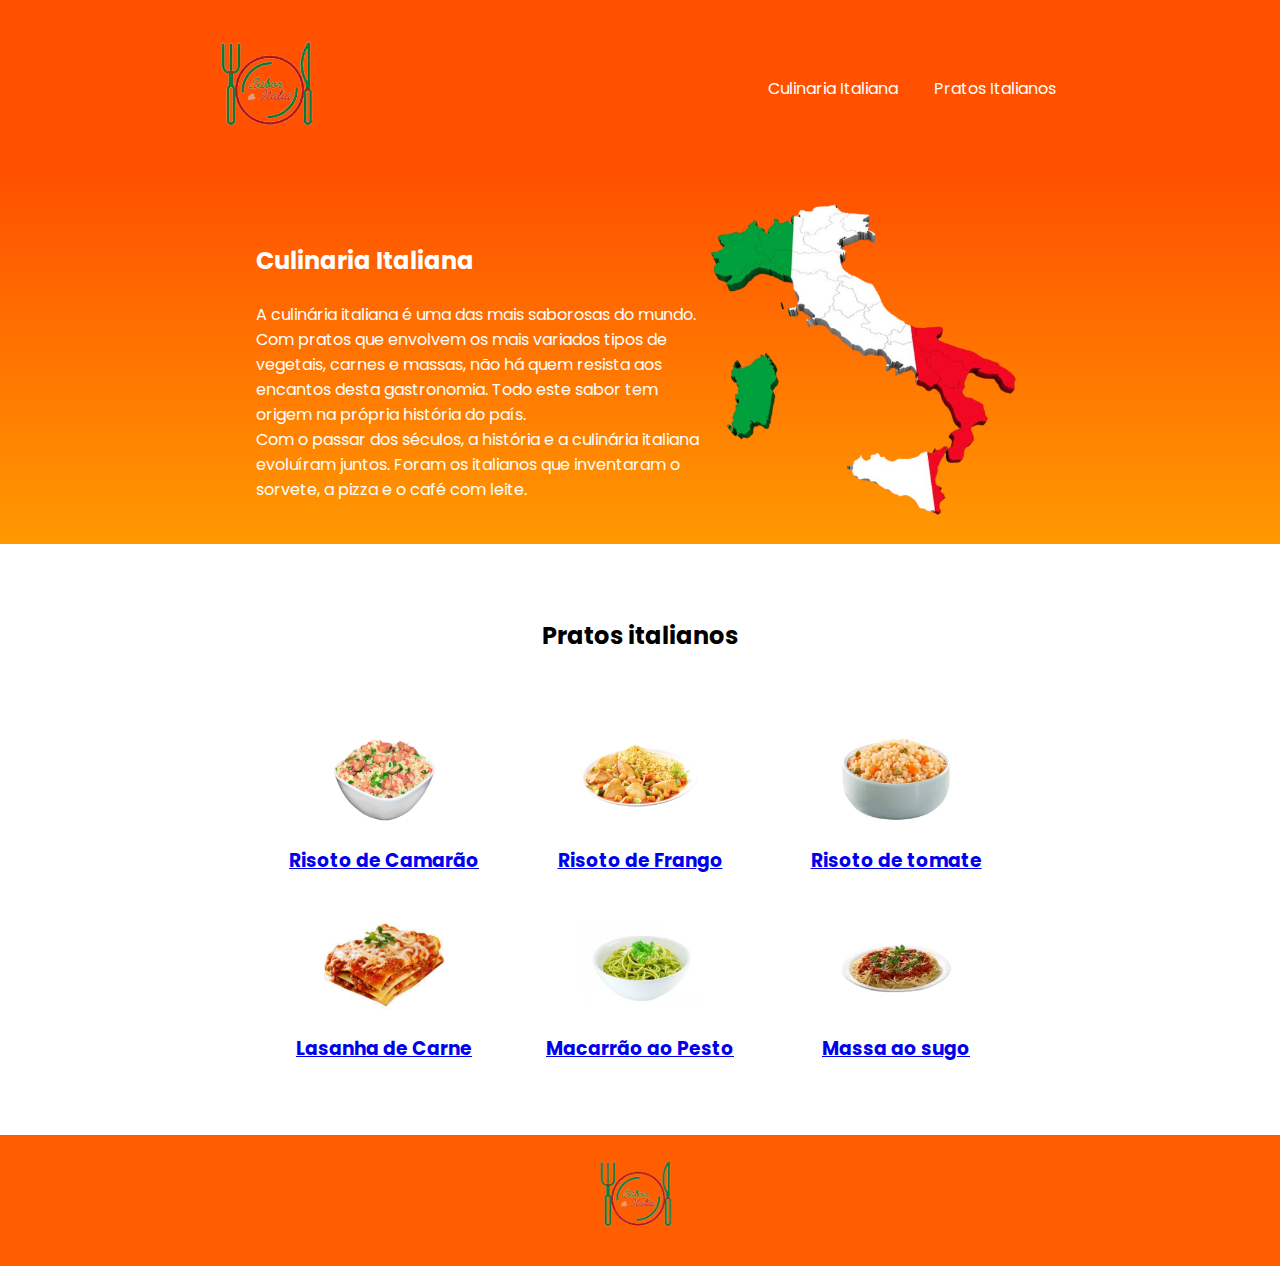
<file: index.html>
<!DOCTYPE html>
<html lang="en">

<head>
    <meta charset="UTF-8">
    <meta http-equiv="X-UA-Compatible" content="IE=edge">
    <meta name="viewport" content="width=device-width, initial-scale=1.0">
    <title>Receitas Italianas</title>
    <link rel="icon" href="logo.png">
    <link rel="stylesheet" href="style.css">
    <link rel="preconnect" href="https://fonts.googleapis.com">
    <link rel="preconnect" href="https://fonts.gstatic.com" crossorigin>
    
    <link href="https://fonts.googleapis.com/css2?family=Poppins&display=swap" rel="stylesheet">
</head>

<body>
    <header class="cabecalho">
        <img class="cabecalho-imagem" src="logo.png" alt="logo da alura start">
        <ul class="cabecalho-lista">
            <li class="cabecalho-lista-item"><a href="#escola">Culinaria Italiana</a></li>
            <li class="cabecalho-lista-item"><a href="#estudante">Pratos Italianos</a></li>
        </ul>
    </header>
    <section id="escola">
        <div class="escola-div-conteudo">
            <h2 class="escola-titulo">Culinaria Italiana</h2>
            <p class="escola-texto-um">A culinária italiana é uma das mais saborosas do mundo. Com pratos que envolvem os mais variados tipos de vegetais, carnes e massas, não há quem resista aos encantos desta gastronomia. Todo este sabor tem origem na própria história do país.
            </p>
            <p class="escola-texto-dois">Com o passar dos séculos, a história e a culinária italiana evoluíram juntos. Foram os italianos que inventaram o sorvete, a pizza e o café com leite.</p>
        </div>
        <img class="escola-imagem" src="italy_1-removebg-preview.png" alt="imagem que representa uma professora em sala de aula">
    </section>

    <section id="estudante">
        <h2 class="estudante-titulo">Pratos italianos</h2>
        <div class="estudante-todos">
            <span></span>
            <div class="estudante-div">
                <img class="estudante-imagem" src="Risoto de camarão.png" alt="foto do marcelo">
                <a href="https://www.tudogostoso.com.br/receita/185493-risoto-de-camarao-sem-frescura.html"><h3 class="estudante-nome">Risoto de Camarão</h3></a>
                <a href=>
                        </a>
                <a href=>
                        </a>
                <a href=>
                        </a>
            </div>
            <div class="estudante-div">
                <img class="estudante-imagem" src="risoto-de-frango-removebg-preview.png" alt="foto da gabi">
                <a href="https://www.tudogostoso.com.br/receita/148084-risoto-de-frango-simples.html"><h3 class="estudante-nome">Risoto de Frango</h3></a>
                <a href
                        ></a>
                <a href>
                        </a>
                <a href=>
                        </a>
            </div>
            <div class="estudante-div">
                <img class="estudante-imagem" src="iStock-1367349793-removebg-preview.png" alt="foto da lizandra">
                <a href="https://www.tudogostoso.com.br/receita/169697-risoto-de-tomate.html"><h3 class="estudante-nome">Risoto de tomate </h3></a>
                <a href
                        ></a>
                <a href
                        ></a>
                <a href
                        ></a>
            </div>
            <span></span>
            <span></span>
            <div class="estudante-div">
                <img class="estudante-imagem" src="lasanha-massa-de-pastel-300x200-removebg-preview.png" alt="foto da joice">
                <a href="https://www.tudogostoso.com.br/receita/876-lasanha-de-carne-moida.html"><h3 class="estudante-nome">Lasanha de Carne</h3></a>
                <a href
                        ></a>
                <a href
                        ></a>
                <a href
                        ></a>
            </div>
            <div class="estudante-div">
                <img class="estudante-imagem" src="images-removebg-preview (cópia 1).png" alt="foto da maria">
                <a href="https://www.tudogostoso.com.br/receita/134577-macarrao-ao-pesto-de-manjericao.html"><h3 class="estudante-nome">Macarrão ao Pesto</h3></a>
                <a href=
                        ></a>
                <a href=
                        ></a>
                <a href=
                        ></a>
            </div>
            <div class="estudante-div">
                <img class="estudante-imagem" src="massa_com_molho_de_tomate_e_manjericao_800-removebg-preview.png" alt="foto da olhe">
                <a href="https://www.tudogostoso.com.br/receita/35589-macarrao-ao-sugo.html"><h3 class="estudante-nome">Massa ao sugo</h3></a>
                
                <a href
                        ></a>
                <a href
                        ></a>
            </div>
            <span></span>
            <span></span>
            <div
                <a href=
                        ></a>
                <a href=
                        ></a>
                <a href
                        ></a>
            </div>
            <div class="estudante-div">
                
                
                <a href=
                        ></a>
                <a href=
                        ></a>
                <a href=
                        ></a>
            </div>

        </div>
    </section>
    
    <footer class="rodape">
        <img class="rodape-imagem" src="logo.png" alt="logo da alura start">
    </footer>
</body>

</html>
</file>
<file: style.css>
*{
    margin: 0;
    padding: 0;
}
body {
    font-family: 'Poppins', sans-serif;
}
.cabecalho {
    background-color: #ff5100;
    color: white;
    display: flex;
    justify-content: space-around;
    align-items: center;
    padding: 24px 0;
}

.cabecalho-imagem{
    width: 10%;
}

.cabecalho-lista-item{
    display: inline-block;
    margin: 0 16px;
    font-size: 16px;
}

.cabecalho-lista-item a{
    text-decoration: none; 
    color: white;
}

.escola-imagem{
    width: 25%;
}

#escola{
    background-image: linear-gradient(#ff5100,#ff9900);
    color:white;
    display: flex;
    justify-content: center;
    align-items: center;
    padding: 24px 0;
}

.escola-div-conteudo{
    width: 35%;
}


.escola-titulo{
    padding: 24px 0;
}

#estudante{
    padding: 24px 0;
}


.estudante-imagem{
    width: 120px;
}

.estudante-icone{
    width: 28px;
    padding: 4px 8px;
}

.estudante-div{
    text-align: center;
    padding: 16px 0;
}

.estudante-titulo{
    text-align: center;
    padding: 50px 0;
}

.estudante-todos{
    display: grid;
    grid-template-columns: 20% 20% 20% 20% 20%;
}

.rodape{
    background-color: rgb(255, 94, 0);
    text-align: center;
}

.rodape-imagem{
    height: 100px;
    padding: 12px 0;
   
}
</file>
